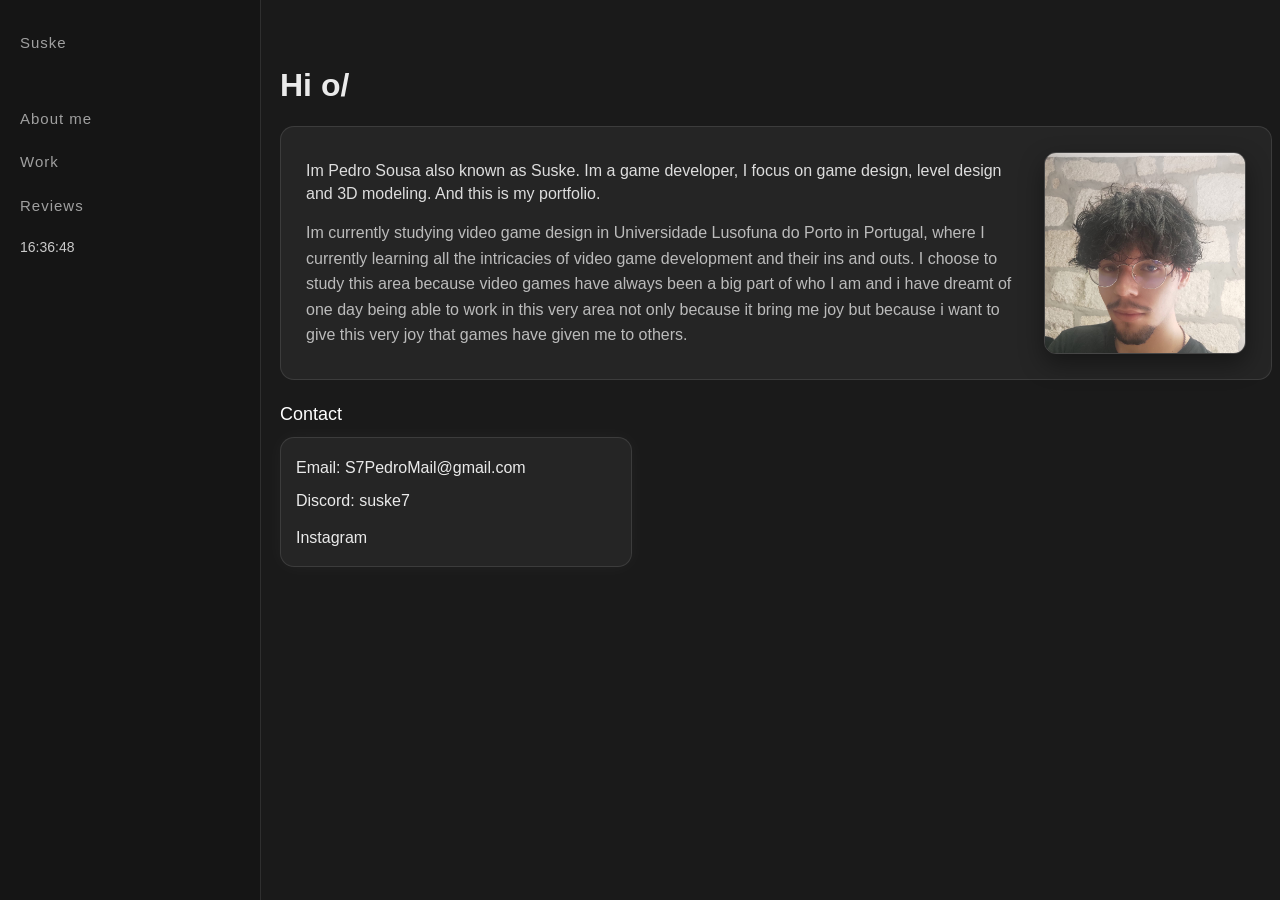
<file: index.html>
<!doctype html>
<html lang="pt">
<head>
  <meta charset="UTF-8">
  <meta name="viewport" content="width=device-width, initial-scale=1.0">
  <title>Sobre - Suske</title>
  <link rel="stylesheet" href="style.css">

  <style>
    body {
      margin: 0;
      font-family: "Segoe UI", sans-serif;
      background: #1a1a1a;
      color: #eaeaea;
    }
    .hero {
      margin-left: 220px;
      padding: 60px;
      display: flex;
      align-items: flex-start;
    }
    .left-side {
      width: 100%;
      max-width: 1100px;
    }
    .hi-text h1 {
      margin: 0 0 15px 0;
      font-size: 32px;
    }
    .intro {
      background: rgba(255,255,255,0.05);
      border: 1px solid rgba(255,255,255,0.1);
      border-radius: 14px;
      padding: 25px;

      display: flex;
      gap: 25px;
      align-items: flex-start;

      width: 100%;
      max-width: 1000px;
    }
    .intro-text {
      flex: 1;
    }
    .intro-text h2 {
      font-size: 16px;
      font-weight: 500;
      color: #ddd;
      margin-bottom: 15px;
      line-height: 1.4;
    }
    .intro-text p {
      color: #bbb;
      line-height: 1.6;
      margin: 0;
    }
    .intro img {
      width: 200px;
      height: 200px;
      object-fit: cover;
      border-radius: 12px;
      border: 1px solid rgba(255,255,255,0.15);
      box-shadow: 0 10px 25px rgba(0,0,0,0.4);
      flex-shrink: 0;
    }
    .contact {
      margin-top: 20px;
    }
    .contact-box {
      background: rgba(255,255,255,0.05);
      border: 1px solid rgba(255,255,255,0.1);
      border-radius: 14px;
      padding: 15px;

      width: 320px; 
    }
    .contact-box p {
      margin: 5px 0;
    }
    .contact-box a {
      color: #eaeaea;
      text-decoration: none;
    }
    .contact-box a:hover {
      color: #ff2a2a;
    }
    @media (max-width: 900px) {
      .intro {
        flex-direction: column;
      }
      .intro img {
        width: 220px;
        height: 220px;
      }
      .contact-box {
        width: 100%; /* responsive fix */
      }
    }
  </style>
</head>

<body>

<nav class="navbar">
  
  <div class="logo"><a href="index.html">Suske</a></div>
  
  <ul>
    <li><a href="index.html">About me</a></li>
    <li><a href="work.html">Work</a></li>
    <li><a href="reviews.html">Reviews</a></li>
  </ul>
  <div id="clock" class="clock">--:--:--</div>
</nav>

<main class="hero">
  <div class="left-side">
    <div class="hi-text">
      <h1>Hi o/</h1>
    </div>
    <div class="intro">
      <div class="intro-text">
        <h2>
          Im Pedro Sousa also known as Suske. Im a game developer, I focus on game design, level design and 3D modeling. And this is my portfolio.
        </h2>
        <p>
          Im currently studying video game design in Universidade Lusofuna do Porto in Portugal, where I currently learning all the intricacies of video game development and their ins and outs. I choose to study this area because video games have always been a big part of who I am and i have dreamt of one day being able to work in this very area not only because it bring me joy but because i want to give this very joy that games have given me to others.
        </p>
      </div>
      <img src="me.jpeg" alt="My photo">
    </div>
    <div class="contact">
      <h2>Contact</h2>
      <div class="contact-box">
        <p>Email: S7PedroMail@gmail.com</p>
        <p>Discord: suske7</p>
        <a href="https://www.instagram.com/suske07/" target="_blank">
          Instagram
        </a>
      </div>
    </div>
  </div>
</main>
<script>
function updateClock() {
  const now = new Date();

  let h = now.getHours();
  let m = now.getMinutes();
  let s = now.getSeconds();

  if (h < 10) h = "0" + h;
  if (m < 10) m = "0" + m;
  if (s < 10) s = "0" + s;

  document.getElementById("clock").innerText =
    h + ":" + m + ":" + s;
}

setInterval(updateClock, 1000);
updateClock();
</script>
</body>
</html>
</file>
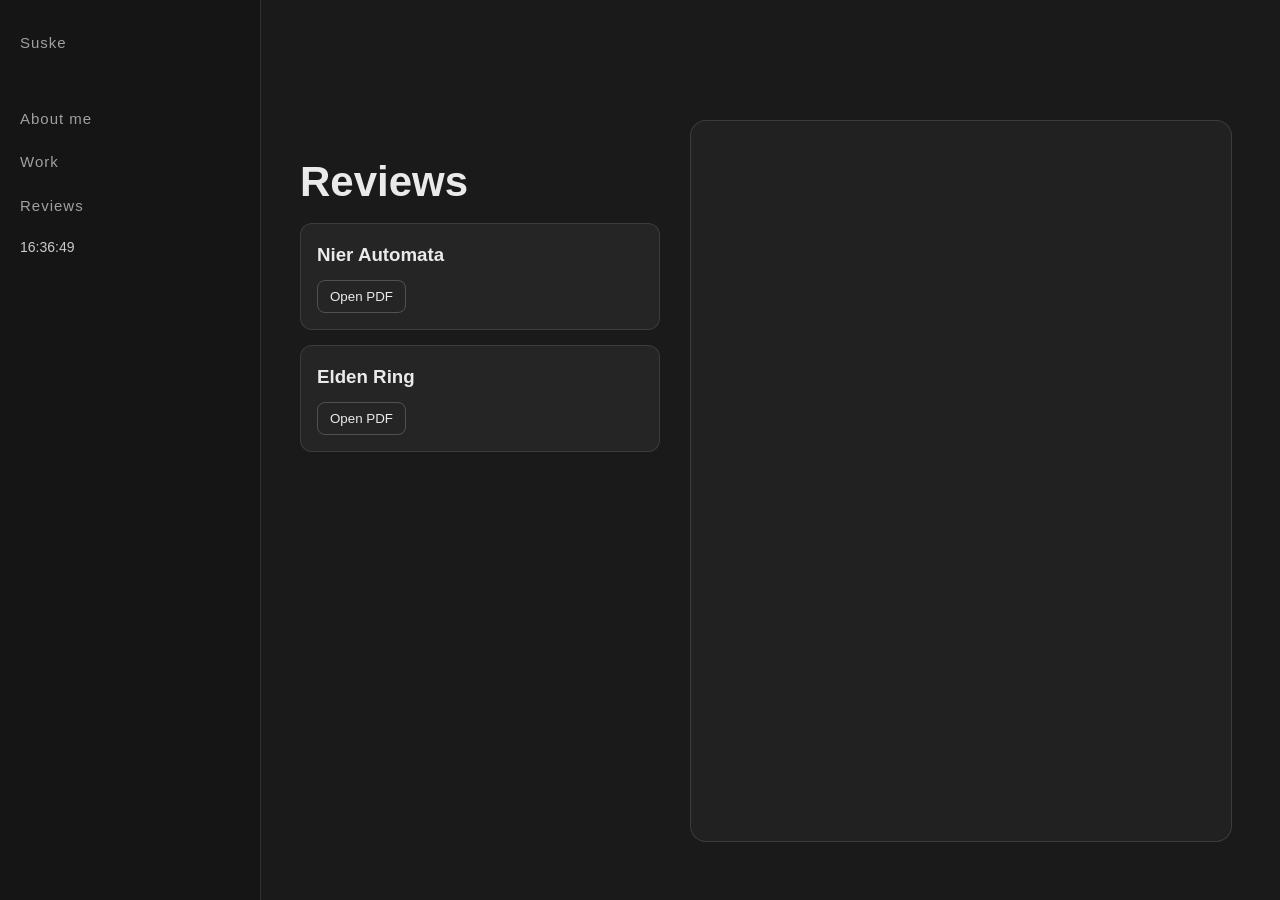
<file: reviews.html>
<!doctype html>
<html lang="pt">
<head>
  <meta charset="UTF-8">
  <meta name="viewport" content="width=device-width, initial-scale=1.0">
  <title>Contacto - Suske</title>
  <link rel="stylesheet" href="style.css">
</head>

<body>

<nav class="navbar">
  <div class="logo"><a href="index.html">Suske</a></div>
  <ul>
    <li><a href="index.html">About me</a></li>
    <li><a href="work.html">Work</a></li>
    <li><a href="reviews.html">Reviews</a></li>
    <div id="clock" class="clock">--:--:--</div>
  </ul>
</nav>

<main class="reviews-layout">

  <!-- LEFT SIDE: REVIEW LIST -->
  <div class="reviews-list">

    <h1>Reviews</h1>

    <div class="review-item">
      <h3>Nier Automata</h3>
      <button onclick="loadPDF('Critica Nier Automata.pdf')">
        Open PDF
      </button>
    </div>

    <div class="review-item">
      <h3>Elden Ring</h3>
      <button onclick="loadPDF('Elden ring.pdf')">
        Open PDF
      </button>
    </div>

  </div>

  <!-- RIGHT SIDE: PDF VIEWER -->
  <div class="pdf-panel">
    <iframe id="pdfViewer"></iframe>
  </div>
<script>
function updateClock() {
  const now = new Date();

  let h = now.getHours();
  let m = now.getMinutes();
  let s = now.getSeconds();

  if (h < 10) h = "0" + h;
  if (m < 10) m = "0" + m;
  if (s < 10) s = "0" + s;

  document.getElementById("clock").innerText =
    h + ":" + m + ":" + s;
}

setInterval(updateClock, 1000);
updateClock();
</script>
</main>

<script>
function loadPDF(file) {
  document.getElementById("pdfViewer").src = file;
}
</script>
</file>
<file: style.css>
:root {
  --bg-main: #1a1a1a;
  --bg-panel: #202020;
  --bg-hover: #2a2a2a;

  --accent: #ff2a2a;

  --text-main: #eaeaea;
  --text-muted: #a0a0a0;

  --border: #2f2f2f;

  --radius-sm: 8px;
  --radius-md: 12px;
  --radius-lg: 16px;

  --space-sm: 8px;
  --space-md: 16px;
  --space-lg: 32px;
  --space-xl: 60px;
}

/* GLOBAL */
body {
  margin: 0;
  background: var(--bg-main);
  color: var(--text-main);
  font-family: "Segoe UI", "Inter", sans-serif;
  line-height: 1.6;
}

/* SIDEBAR */
.navbar {
  position: fixed;
  left: 0;
  top: 0;
  width: 220px;
  height: 100vh;

  background: #151515;
  padding: 30px 20px;

  border-right: 1px solid var(--border);
}
.logo a {
  font-size: 26px;
  letter-spacing: 2px;
  color: var(--text-main);
  text-decoration: none;
}
.navbar ul {
  margin-top: 50px;
  padding: 0;
}
.navbar li {
  list-style: none;
  margin: 18px 0;
}
.navbar a {
  color: var(--text-muted);
  text-decoration: none;
  font-size: 15px;
  letter-spacing: 1px;
  transition: 0.25s;
}
.navbar a:hover {
  color: var(--text-main);
  padding-left: 6px;
}
/* MAIN LAYOUT */
main {
  margin-left: 220px;
  padding: var(--space-xl);
}
/* TYPOGRAPHY */
h1 {
  font-size: 42px;
  font-weight: 600;
  margin-bottom: var(--space-sm);
}
h2 {
  font-size: 18px;
  font-weight: 500;
  color: var(--text-muted);
  margin-bottom: var(--space-md);
}
p {
  color: var(--text-muted);
}
/* HERO - FIXED ) */
.hero {
  padding: 40px 440px 40px 80px;
  display: flex;
  align-items: flex-start;
}

/* NEW CONTAINER */
.intro-container {
  display: flex;
  align-items: flex-start;
  gap: 60px;
  max-width: 1200px;
  margin: 0 auto;
}

/* LEFT SIDE */
.intro {
  flex: 1;
  max-width: 500px;
}

.intro h1 {
  font-size: 64px;
  letter-spacing: 2px;
}

.intro h2 {
  font-size: 18px;
  color: #888;
  margin-top: var(--space-sm);
}

.intro p {
  margin-top: var(--space-md);
  max-width: 1300px;
  color: #aaa;
}

/* IMAGE */
.profile-img {
  flex-shrink: 0;

  /* FIX: aligns image properly with text */
  display: flex;
  align-items: flex-start;
}

.profile-img img {
  width: 320px;
  height: 320px;

  object-fit: cover;

  border-radius: var(--radius-md);
  border: 1px solid var(--border);

  filter: grayscale(20%) contrast(1.1);
  transition: 0.3s;
  box-shadow: 0 8px 32px rgba(0, 0, 0, 0.3);
}

.profile-img img:hover {
  filter: grayscale(0%) contrast(1.2);
  border-color: var(--accent);
  transform: scale(1.02);
}

/* CARDS (UNCHANGED) */
.galeria {
  display: flex;
  flex-wrap: wrap;
  gap: 25px;
}

.card {
  width: 260px;
  background: var(--bg-panel);

  padding: 12px;
  border-radius: var(--radius-md);
  border: 1px solid var(--border);

  transition: 0.3s;
}

.card:hover {
  background: var(--bg-hover);
  transform: translateY(-4px);
  border-color: var(--accent);
}

.card img {
  width: 100%;
  border-radius: var(--radius-sm);
}

.card p {
  margin-top: var(--space-sm);
  color: var(--text-main);
}

/* LINKS (UNCHANGED) */
a {
  color: var(--text-muted);
  text-decoration: none;
  transition: 0.2s;
}

a:hover {
  color: var(--accent);
}

.download-link {
  border-bottom: 1px solid var(--border);
}

.download-link:hover {
  border-bottom-color: var(--accent);
}

/* SCROLLBAR (UNCHANGED) */
::-webkit-scrollbar {
  width: 8px;
}

::-webkit-scrollbar-track {
  background: #111;
}

::-webkit-scrollbar-thumb {
  background: #333;
  border-radius: 10px;
}

::-webkit-scrollbar-thumb:hover {
  background: var(--accent);
}

/* INFO BOX (UNCHANGED) */
.info-box,
.contact-box {
  padding: 16px;
  border-radius: var(--radius-md);
}

.info-box {
  margin-top: 15px;

  background: rgba(255, 255, 255, 0.06);
  border: 1px solid rgba(255, 255, 255, 0.12);

  max-width: 500px;
  padding: 24px;
  display: flex;
  flex-direction: column;
  gap: 16px;

  color: var(--text-main);
}

.info-box p {
  margin: 0;
}

/* CONTACT (UNCHANGED) */
.contact {
  margin-top: 40px;
}

.contact h2 {
  color: #fff;
  margin-bottom: var(--space-sm);
}

.contact-box {
  background: rgba(255, 255, 255, 0.08);
  border: 1px solid rgba(255, 255, 255, 0.15);

  box-shadow: 0 0 20px rgba(255, 255, 255, 0.04);

  display: flex;
  flex-direction: column;
  gap: 4px;
}

.contact-box p {
  margin: 2px 0;
  line-height: 1.2;
  color: var(--text-main);
}

.contact-box a {
  margin-top: 6px;
  font-weight: 500;
  color: #fff;
}

.contact-box a:hover {
  color: var(--accent);
}

/* REVIEWS (UNCHANGED) */
.reviews-layout {
  display: flex;
  gap: 30px;
  padding: 120px 80px 0 80px;
  align-items: flex-start;
}

.reviews-list {
  flex: 0 0 40%;
  max-width: 40%;
}

.review-item {
  background: rgba(255,255,255,0.05);
  border: 1px solid rgba(255,255,255,0.1);
  padding: 16px;
  border-radius: 12px;
  margin-bottom: 15px;

  transition: 0.2s;
}

.review-item:hover {
  border-color: rgba(255, 42, 42, 0.4);
}

.review-item h3 {
  margin: 0 0 10px 0;
}

.review-item button {
  background: transparent;
  border: 1px solid rgba(255,255,255,0.2);
  color: #eaeaea;
  padding: 8px 12px;
  border-radius: 8px;
  cursor: pointer;
  transition: 0.2s;
}

.review-item button:hover {
  border-color: #ff2a2a;
  color: #ff2a2a;
}

.pdf-panel {
  flex: 0 0 60%;
  max-width: 60%;
  height: 80vh;

  border-radius: 16px;
  overflow: hidden;

  border: 1px solid rgba(255,255,255,0.12);
  background: rgba(255,255,255,0.03);
}

.pdf-panel iframe {
  width: 100%;
  height: 100%;
  border: none;
}
.clock {
  margin-left: auto;
  margin-right: 20px;
  color: #eaeaea;
  font-size: 14px;
  opacity: 0.85;
  font-family: "Segoe UI", sans-serif;
}
</file>
